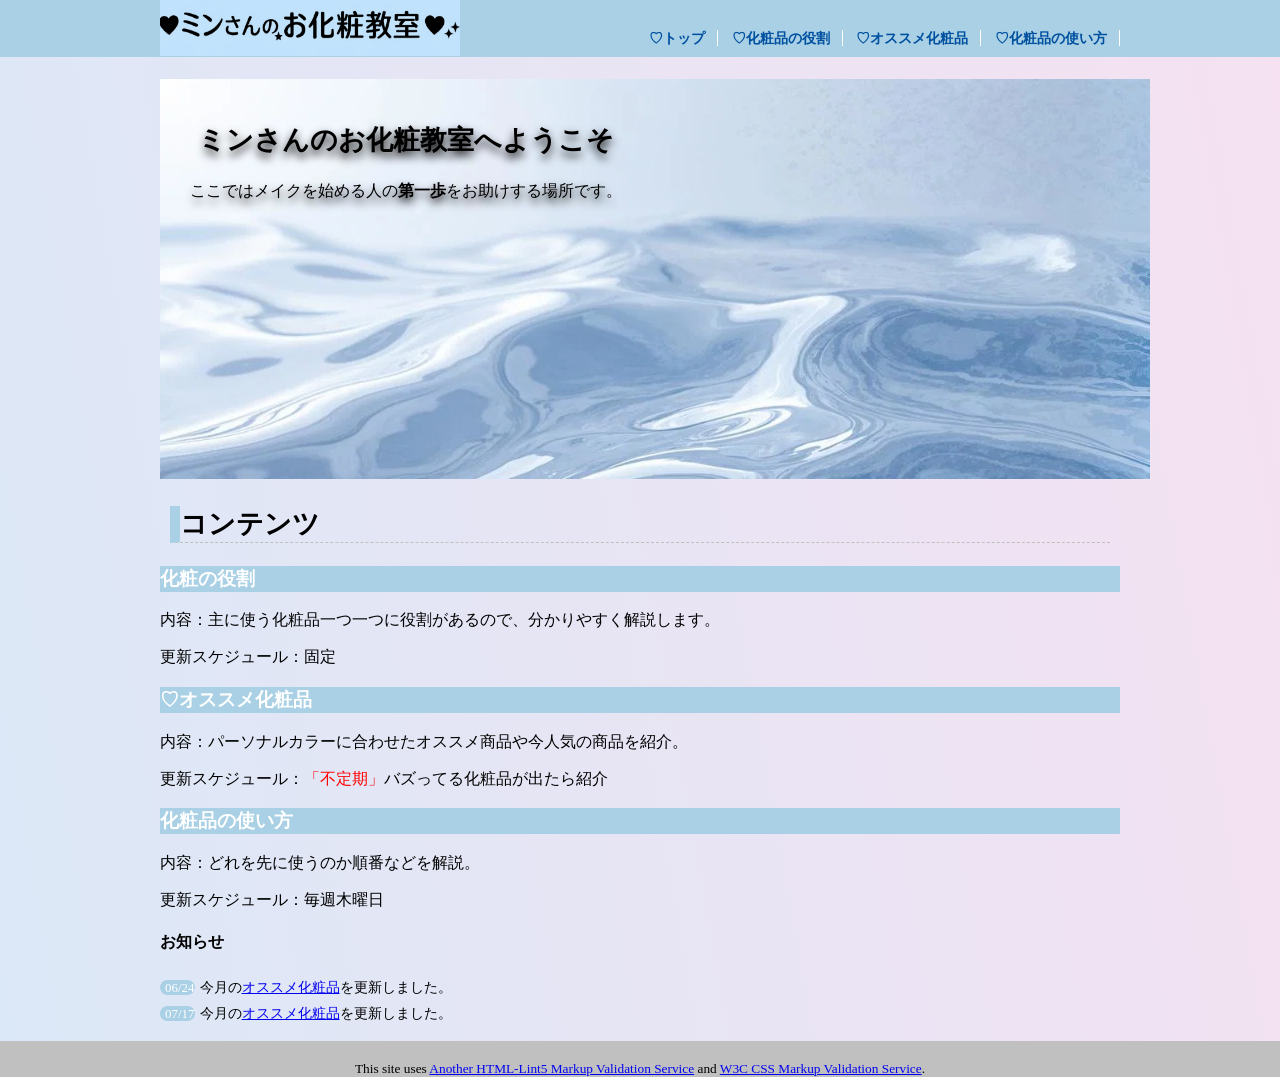
<file: index.html>
<!DOCTYPE html>
<html lang="ja">
<head>
    <meta charset="UTF-8">
    <title>トップページ：ミンさんのお化粧教室</title>
    <link rel="stylesheet" href="css/mystyle.css">
</head>
<body>
    <header>
        <div class="header-in">
        <!-- トップページのロゴ画像 -->
        <img src="image/logo.png" width="300" height="56" alt="ミンさんのお化粧教室へようこそ">
        <nav>
        <ul>
        <li><a href="index.html">♡トップ</a></li>
        <li><a href="contents1.html">♡化粧品の役割</a></li>
        <li><a href="contents2.html">♡オススメ化粧品</a></li>
        <li><a href="contents3.html">♡化粧品の使い方</a></li>
        </ul>
        </nav>
        </div>
    </header>   
    <article>
        <h1></h1>
        <img src="image/AI5178534_TP_V.jpg" width="990" height="400" alt="コスメ画像">
        <div class="catch">
            <h1>ミンさんのお化粧教室へようこそ</h1>
            <p>ここではメイクを始める人の<strong>第一歩</strong>をお助けする場所です。</p>
        </div>

        <section class="page">
            <h2>コンテンツ</h2>
        </section>
        <section>
            <h3>化粧の役割</h3>
            <p>内容：主に使う化粧品一つ一つに役割があるので、分かりやすく解説します。</p>
            <p>更新スケジュール：固定</p>
        </section>
        <section>
            <h3>♡オススメ化粧品</h3>
            <p>内容：パーソナルカラーに合わせたオススメ商品や今人気の商品を紹介。</p>
            <p>更新スケジュール：<span class="red">「不定期」</span>バズってる化粧品が出たら紹介</p>
        </section>
        <section>
            <h3>化粧品の使い方</h3>
            <p>内容：どれを先に使うのか順番などを解説。</p>
            <p>更新スケジュール：毎週木曜日</p>
        </section>
        <section>
            <h4>お知らせ</h4>
            <ul>
                <li><time datetime="2026-06-24">06/24</time>今月の<a href="contents2.html">オススメ化粧品</a>を更新しました。</li>
                <li><time datetime="2026-06-24">07/17</time>今月の<a href="contents2.html">オススメ化粧品</a>を更新しました。</li>
                </ul>
        </section>        
    </article>
    <footer>
        <br><small>This site uses <a href="http://www.htmllint.net/html-lint/htmllint.html#" target="_blank">
        Another HTML-Lint5 Markup Validation Service</a>
        and <a href="http://jigsaw.w3.org/css-validator/#validate_by_upload" target="_blank"> W3C CSS
        Markup Validation Service</a>.</small>
    </footer>
</body>
</html>
</file>
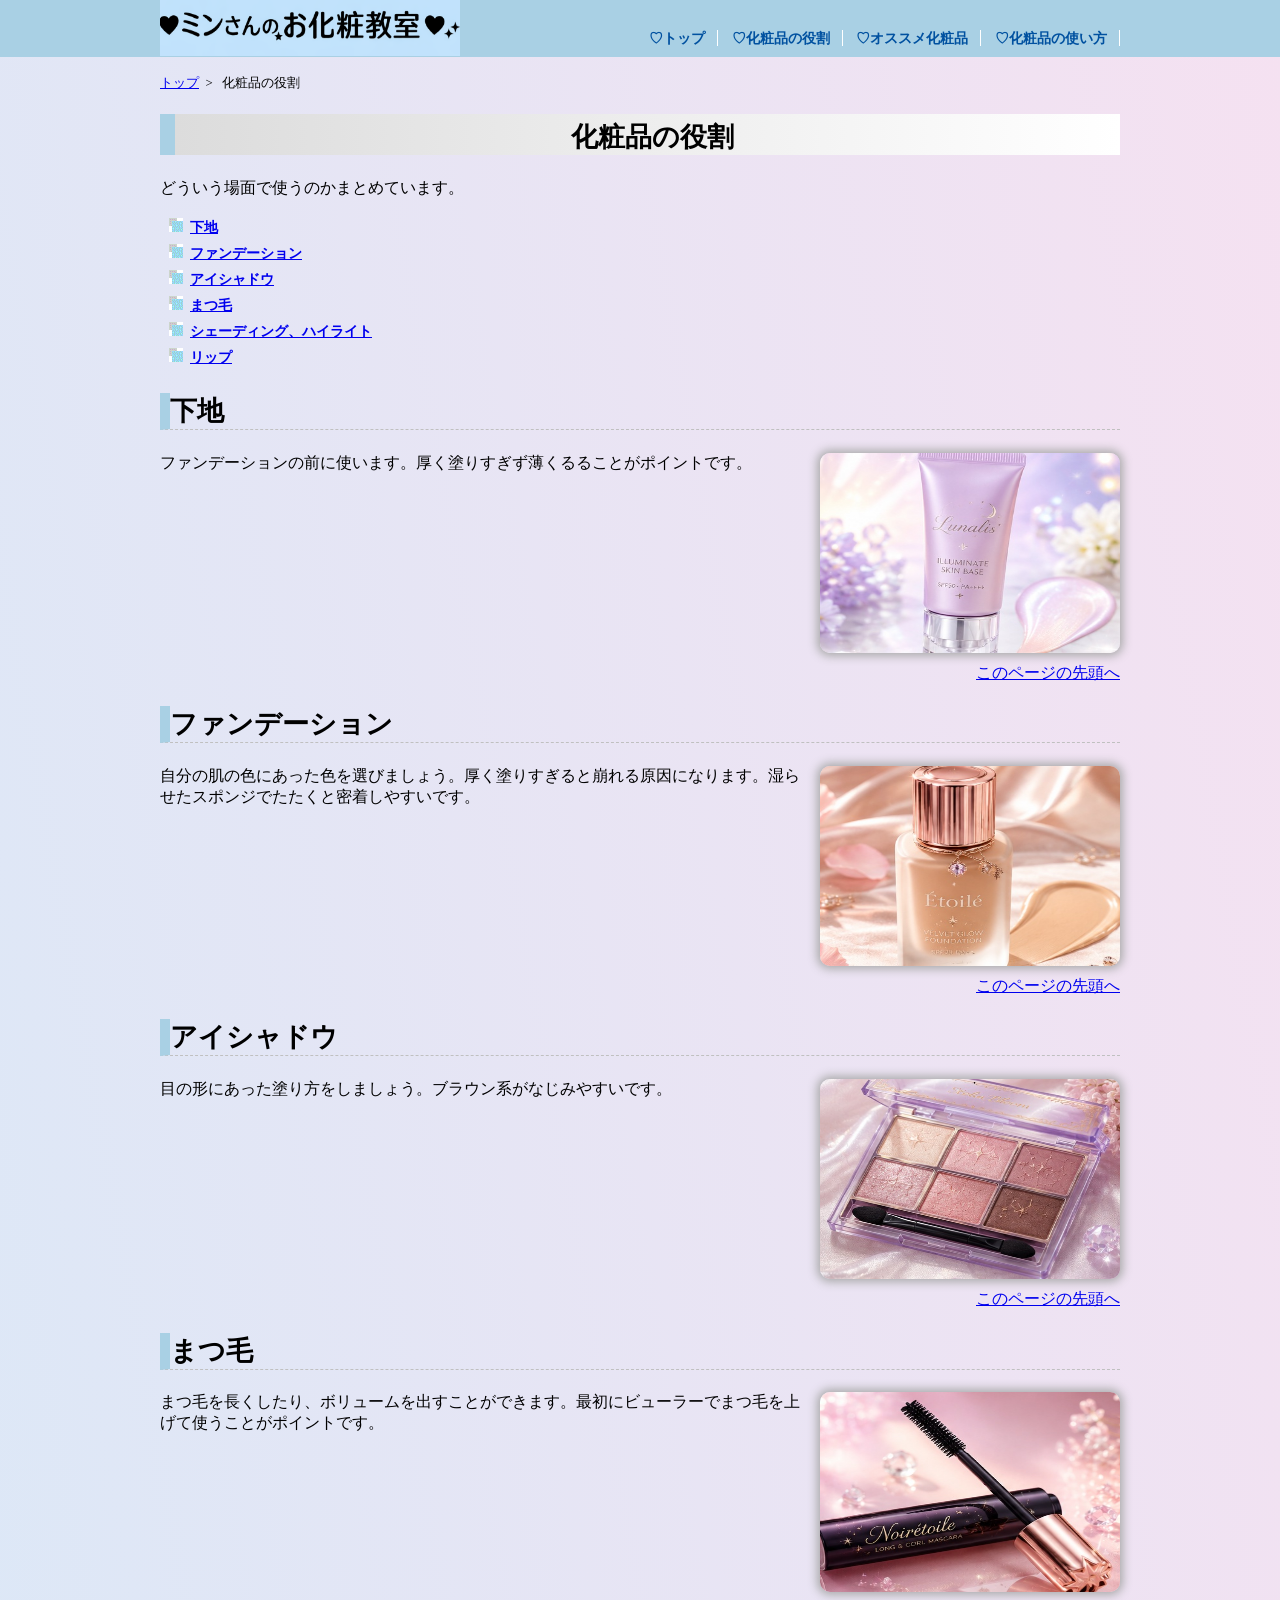
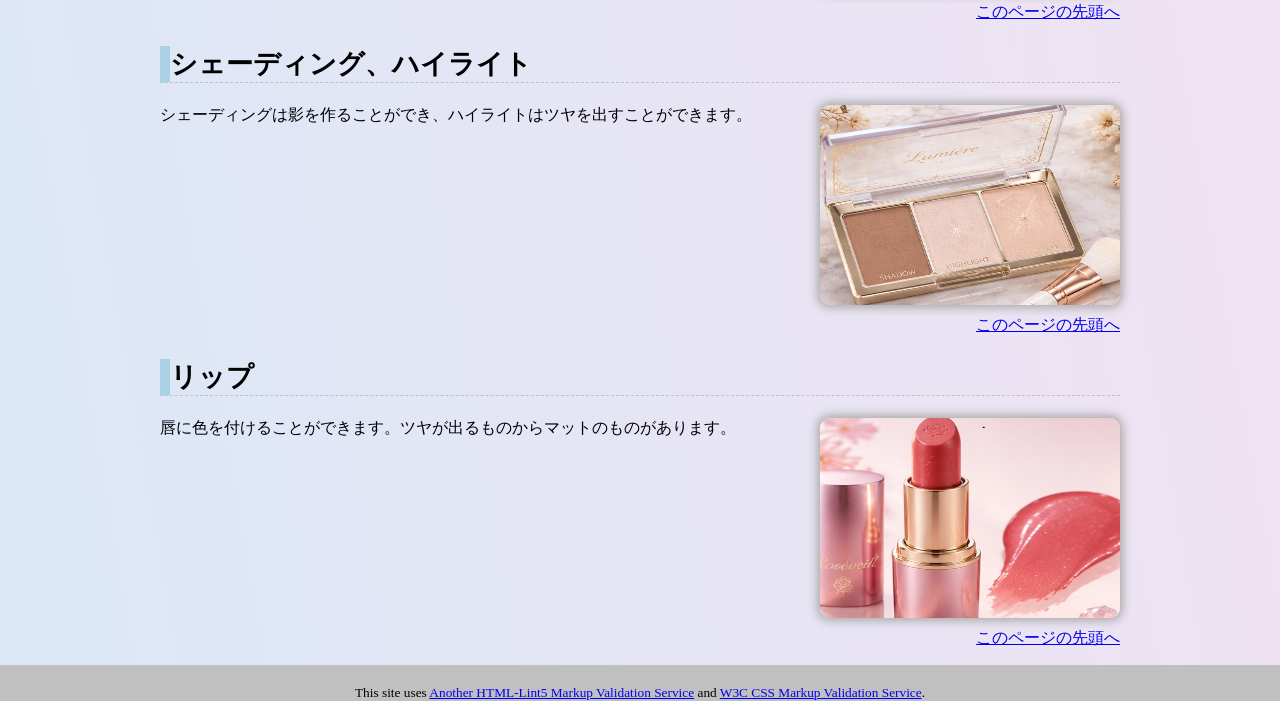
<file: contents1.html>
<!DOCTYPE html>
<html lang="ja">
<head>
    <meta charset="UTF-8">
    <title>化粧品選びのポイント：ミンさんのお化粧教室</title>
    <link rel="stylesheet" href="css/mystyle.css">
</head>
<body>
    <header>
        <div class="header-in">
        <a href="index.html">
        <img id="pagetop" src="image/logo.png" width="300" height="56" alt="ミンさんのお化粧教室へようこそ">
        </a>
        <nav>
        <ul>
        <li><a href="index.html">♡トップ</a></li>
        <li><a href="contents1.html">♡化粧品の役割</a></li>
        <li><a href="contents2.html">♡オススメ化粧品</a></li>
        <li><a href="contents3.html">♡化粧品の使い方</a></li>
        </ul>
        </nav>
        </div>
    </header>   
    <article class="page">
        <ol>
        <li><a href="index.html">トップ</a>&nbsp;&nbsp;&gt;</li>
        <li>化粧品の役割</li>
        </ol>
        <h1 class="sub-h1">化粧品の役割</h1>
        <p>どういう場面で使うのかまとめています。</p>
        <ul class="point-list">
            <li><a href="#point1">下地</a></li>
            <li><a href="#point2">ファンデーション</a></li>
            <li><a href="#point3">アイシャドウ</a></li>
            <li><a href="#point4">まつ毛</a></li>
            <li><a href="#point5">シェーディング、ハイライト</a></li>
            <li><a href="#point6">リップ</a></li>
        </ul>
        <section>
            <h2  id="point1">下地</h2>
            <img class="point-img" src="image/sitazi.jpg" width="300" height="200" alt="下地写真">
            <p>ファンデーションの前に使います。厚く塗りすぎず薄くるることがポイントです。</p>
            <p class="sentou"><a href="#pagetop">このページの先頭へ</a></p>
        </section>
        <section>
            <h2  id="point2">ファンデーション</h2>
            <img class="point-img" src="image/fanndesyonn.jpg" width="300" height="200" alt="ファンデーション写真">
            <p>自分の肌の色にあった色を選びましょう。厚く塗りすぎると崩れる原因になります。湿らせたスポンジでたたくと密着しやすいです。</p>
            <p class="sentou"><a href="#pagetop">このページの先頭へ</a></p>
        </section>
        <section>
            <h2  id="point3">アイシャドウ</h2>
            <img class="point-img" src="image/aisyadou.jpg" width="300" height="200" alt="アイシャドウの写真">
            <p>目の形にあった塗り方をしましょう。ブラウン系がなじみやすいです。</p>
            <p class="sentou"><a href="#pagetop">このページの先頭へ</a></p>
        </section>
        <section>
            <h2  id="point4">まつ毛</h2>
            <img class="point-img" src="image/matuge.jpg" width="300" height="200" alt="まつ毛の写真">
            <p>まつ毛を長くしたり、ボリュームを出すことができます。最初にビューラーでまつ毛を上げて使うことがポイントです。</p>
            <p class="sentou"><a href="#pagetop">このページの先頭へ</a></p>
        </section>
        <section>
            <h2  id="point5">シェーディング、ハイライト</h2>
            <img class="point-img" src="image/syedinngu.jpg" width="300" height="200" alt="シェーディングの写真">
            <p>シェーディングは影を作ることができ、ハイライトはツヤを出すことができます。</p>
            <p class="sentou"><a href="#pagetop">このページの先頭へ</a></p>
        </section>
        <section>
            <h2  id="point6">リップ</h2>
            <img class="point-img" src="image/rippu.jpg" width="300" height="200" alt="リップの写真">
            <p>唇に色を付けることができます。ツヤが出るものからマットのものがあります。</p>
            <p class="sentou"><a href="#pagetop">このページの先頭へ</a></p>
        </section>       
    </article>
    <footer>
        <br><small>This site uses <a href="http://www.htmllint.net/html-lint/htmllint.html#" target="_blank">
        Another HTML-Lint5 Markup Validation Service</a>
        and <a href="http://jigsaw.w3.org/css-validator/#validate_by_upload" target="_blank"> W3C CSS
        Markup Validation Service</a>.</small>
    </footer>
</body>
</html>
</file>
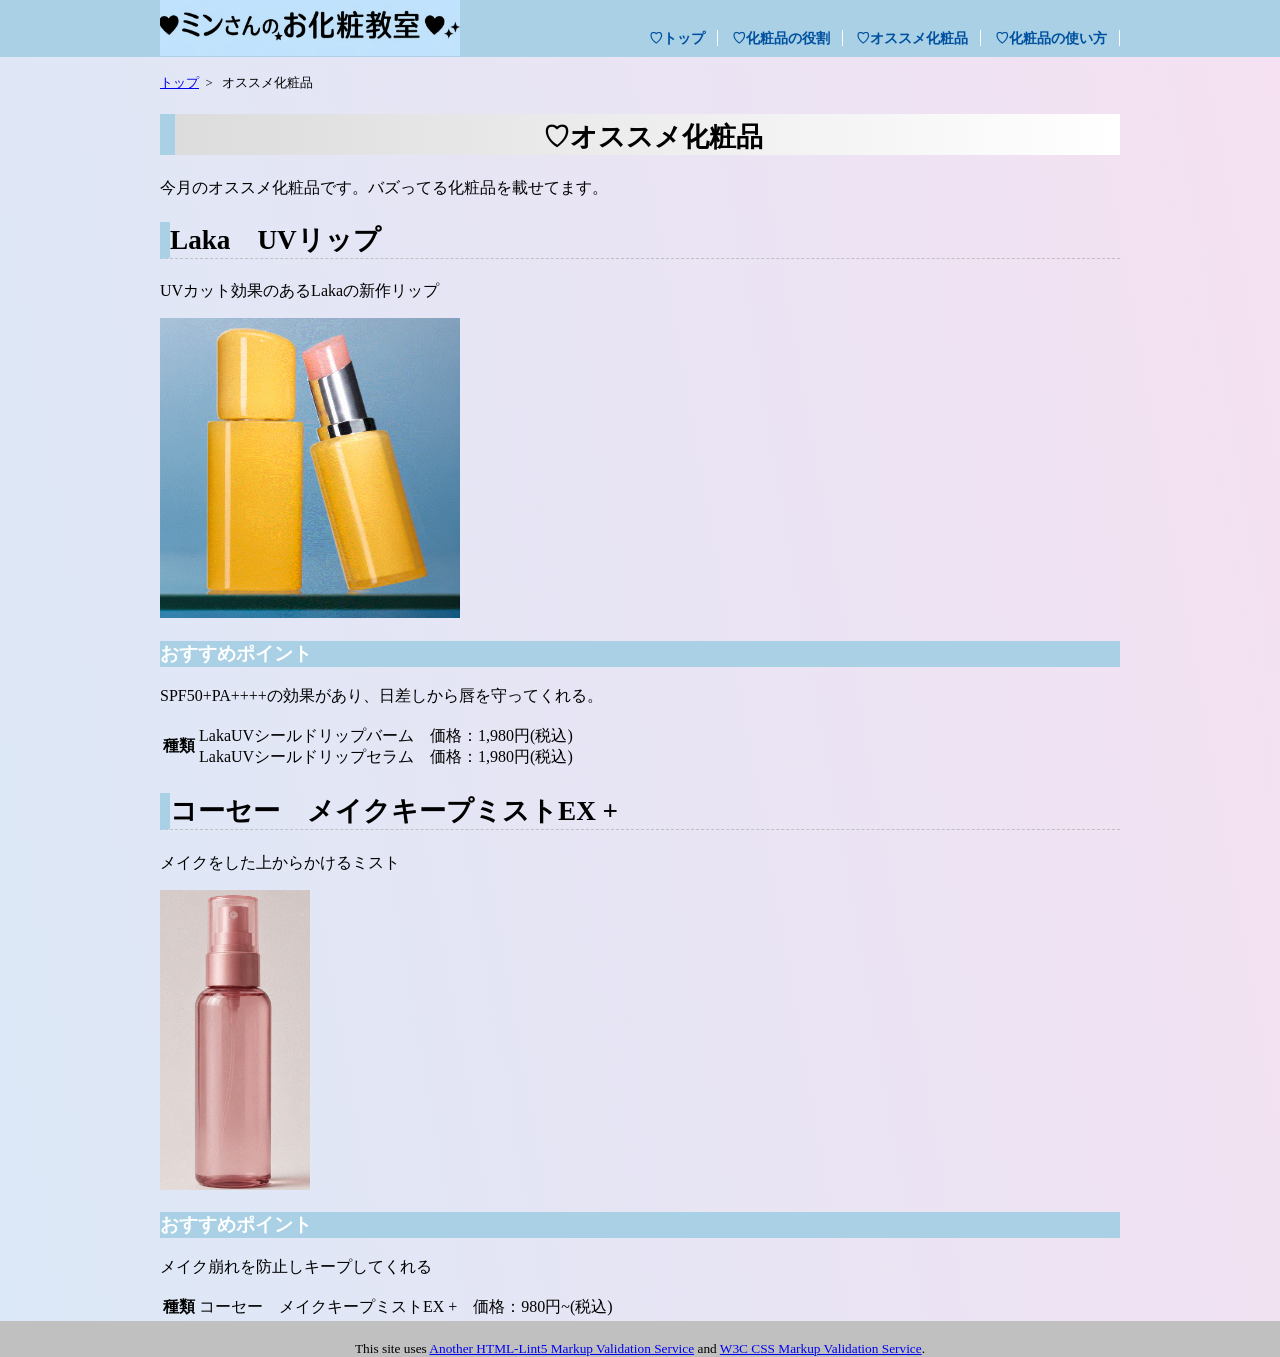
<file: contents2.html>
<!DOCTYPE html>
<html lang="ja">
<head>
<meta charset="UTF-8">
<title>おすすめ化粧品：ミンさんのお化粧教室</title>
<link rel="stylesheet" href="css/mystyle.css">
<meta name="description" content="オススメ化粧品のページです。パーソナルカラーに合わせたオススメ商品や今人気の商品を紹介しています。">
<meta name="viewport" content="width=device-width">
</head>
<body>
<header>
<div class="header-in">
<a href="index.html" id="pagetop"><img src="image/logo.png" width="300" height="56" alt="ミンさんのお化粧教室"></a>
<nav>
<ul>
<li><a href="index.html">♡トップ</a></li>
<li><a href="contents1.html">♡化粧品の役割</a></li>
<li><a href="contents2.html">♡オススメ化粧品</a></li>
<li><a href="contents3.html">♡化粧品の使い方</a></li>
</ul>
</nav>
</div>
</header>
<article class="page">
<ol>
<li><a href="index.html">トップ</a>&nbsp;&nbsp;&gt;</li>
<li>オススメ化粧品</li>
</ol>
<h1 class="sub-h1">♡オススメ化粧品</h1>
<p>今月のオススメ化粧品です。バズってる化粧品を載せてます。</p>
<section>
<h2>Laka　UVリップ</h2>
<p>UVカット効果のあるLakaの新作リップ</p>
<img src="image/rippu.gif" alt="リップ" width="300" height="300">
</section>
<section>
<h3>おすすめポイント</h3>
<p>SPF50+PA++++の効果があり、日差しから唇を守ってくれる。</p>
</section>
<table>
<tr>
<th>種類</th>
<td>LakaUVシールドリップバーム　価格：1,980円(税込)<br>LakaUVシールドリップセラム　価格：1,980円(税込)</td>
</tr>
</table>
<section>
<h2>コーセー　メイクキープミストEX +</h2>
<p>メイクをした上からかけるミスト</p>
<img src="image/kiipu.gif" alt="リップ" width="150" height="300">
</section>
<section>
<h3>おすすめポイント</h3>
<p>メイク崩れを防止しキープしてくれる</p>
</section>
<table>
<tr>
<th>種類</th>
<td>コーセー　メイクキープミストEX +　価格：980円~(税込)</td>
</tr>
</table>
</article>
<footer>
<br><small>This site uses <a href="http://www.htmllint.net/html-lint/htmllint.html#" target="_blank">
 Another HTML-Lint5 Markup Validation Service</a>
and <a href="http://jigsaw.w3.org/css-validator/#validate_by_upload" target="_blank"> W3C CSS
Markup Validation Service</a>.</small>
</footer>
</body>
</html>
</file>
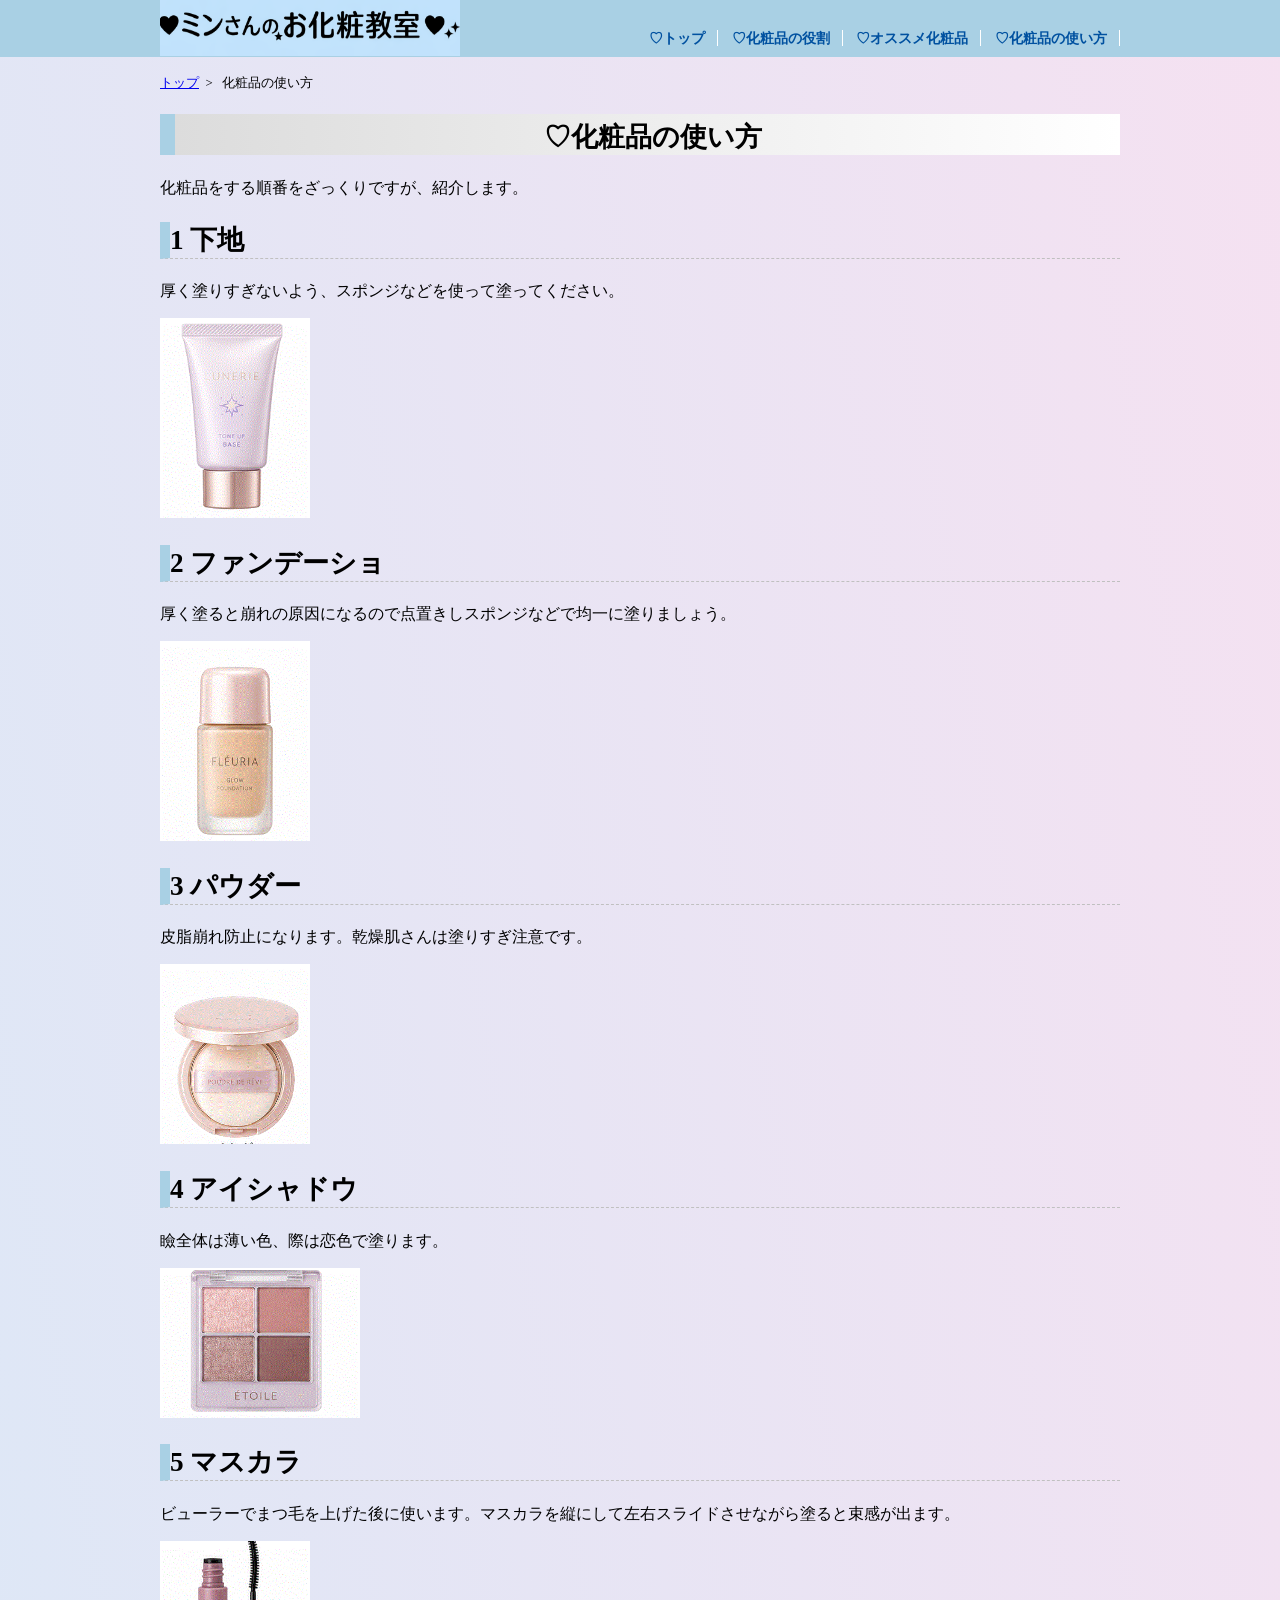
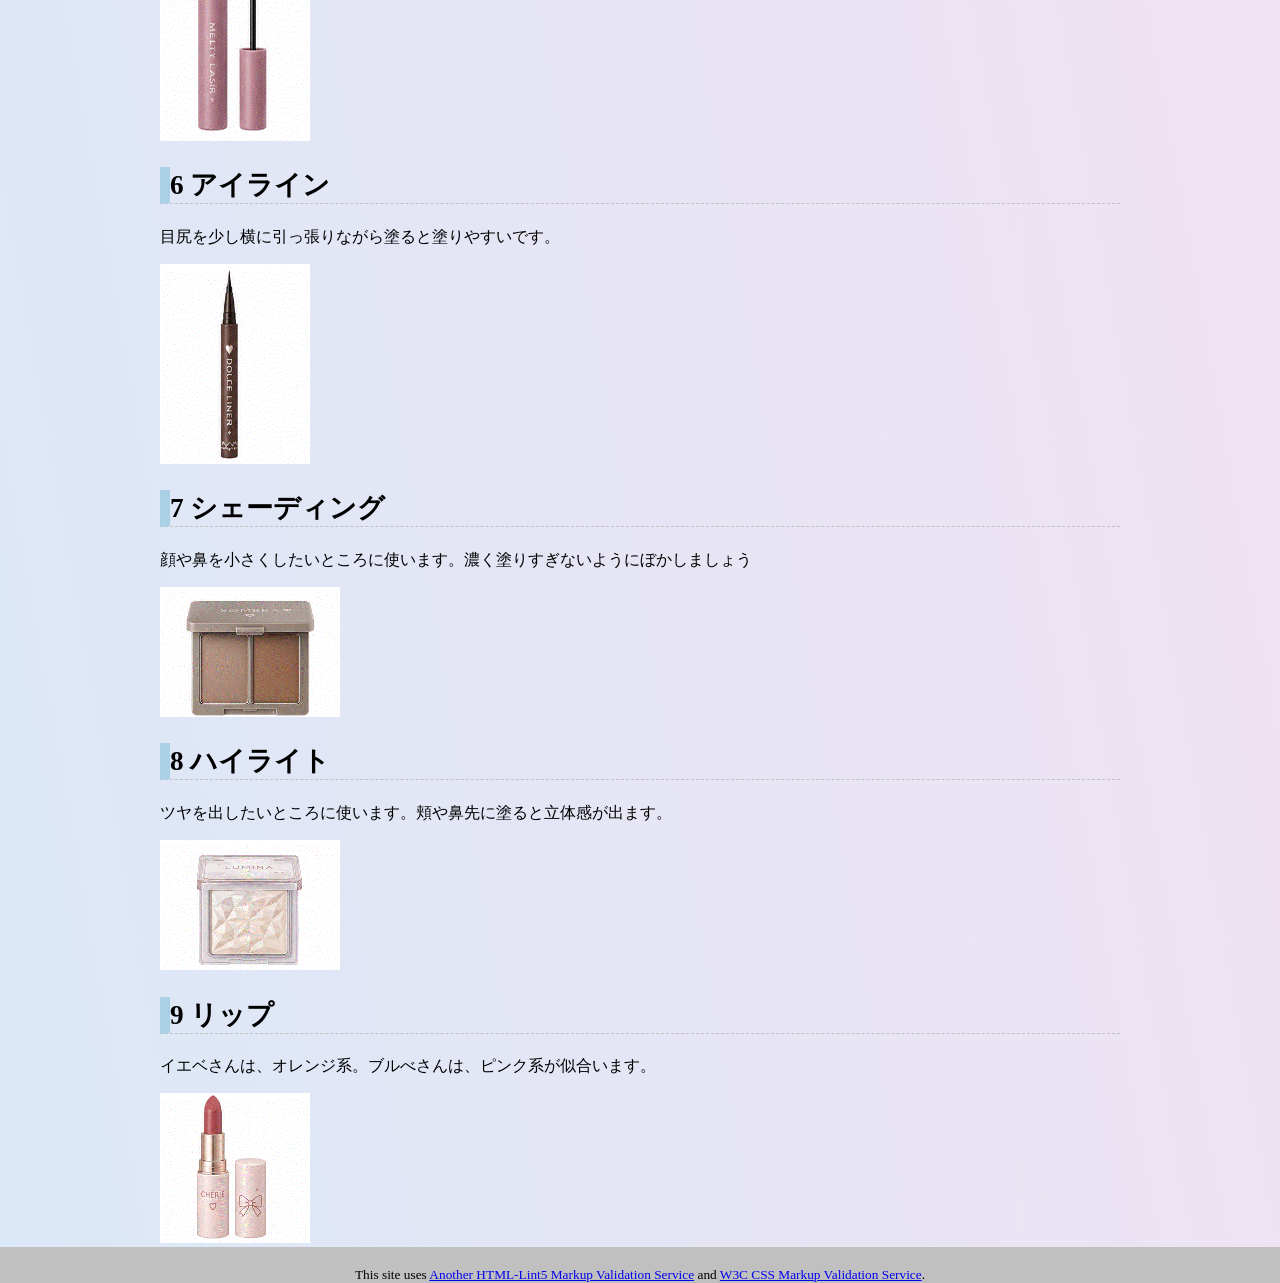
<file: contents3.html>
<!DOCTYPE html>
<html lang="ja">
<head>
<meta charset="UTF-8">
<title>化粧品の使い方：ミンさんのお化粧教室</title>
<link rel="stylesheet" href="css/mystyle.css">
<meta name="description" content="化粧品の使い方のページです。どれを先に使うのか順番などを解説します。">
<meta name="viewport" content="width=device-width">
</head>
<body>
<header>
<div class="header-in">
<a href="index.html" id="pagetop"><img src="image/logo.png" width="300" height="56" alt="ミンさんのお化粧教室"></a>
<nav>
<ul>
<li><a href="index.html">♡トップ</a></li>
<li><a href="contents1.html">♡化粧品の役割</a></li>
<li><a href="contents2.html">♡オススメ化粧品</a></li>
<li><a href="contents3.html">♡化粧品の使い方</a></li>
</ul>
</nav>
</div>
</header>
<article class="page">
<ol>
<li><a href="index.html">トップ</a>&nbsp;&nbsp;&gt;</li>
<li>化粧品の使い方</li>
</ol>
<h1 class="sub-h1">♡化粧品の使い方</h1>
<p>化粧品をする順番をざっくりですが、紹介します。</p>
<section>
<h2>1 下地</h2>
<p>厚く塗りすぎないよう、スポンジなどを使って塗ってください。</p>
<img src="image/1.gif" alt="下地" width="150" height="200">
</section>
<section>
<h2>2 ファンデーショ</h2>
<p>厚く塗ると崩れの原因になるので点置きしスポンジなどで均一に塗りましょう。</p>
<img src="image/2.gif" alt="ファンデーショ" width="150" height="200">
</section>
<section>
<h2>3 パウダー</h2>
<p>皮脂崩れ防止になります。乾燥肌さんは塗りすぎ注意です。</p>
<img src="image/3.gif" alt="パウダー" width="150" height="180">
</section>
<section>
<h2>4 アイシャドウ</h2>
<p>瞼全体は薄い色、際は恋色で塗ります。</p>
<img src="image/4.gif" alt="アイシャドウ" width="200" height="150">
</section>
<section>
<h2>5 マスカラ</h2>
<p>ビューラーでまつ毛を上げた後に使います。マスカラを縦にして左右スライドさせながら塗ると束感が出ます。</p>
<img src="image/5.gif" alt="ファンデーショ" width="150" height="200">
</section>
<section>
<h2>6 アイライン</h2>
<p>目尻を少し横に引っ張りながら塗ると塗りやすいです。</p>
<img src="image/6.gif" alt="アイライン" width="150" height="200">
</section>
<section>
<h2>7 シェーディング</h2>
<p>顔や鼻を小さくしたいところに使います。濃く塗りすぎないようにぼかしましょう</p>
<img src="image/7.gif" alt="シェーディング" width="180" height="130">
</section>
<section>
<h2>8 ハイライト</h2>
<p>ツヤを出したいところに使います。頬や鼻先に塗ると立体感が出ます。</p>
<img src="image/8.gif" alt="ファンデーショ" width="180" height="130">
</section>
<section>
<h2>9 リップ</h2>
<p>イエベさんは、オレンジ系。ブルべさんは、ピンク系が似合います。</p>
<img src="image/9.gif" alt="リップ" width="150" height="150">
</section>
</article>
<footer>
 <br><small>This site uses <a href="http://www.htmllint.net/html-lint/htmllint.html#" target="_blank">
Another HTML-Lint5 Markup Validation Service</a>
and <a href="http://jigsaw.w3.org/css-validator/#validate_by_upload" target="_blank"> W3C CSS
Markup Validation Service</a>.</small>   
</footer>
</body>
</html>
</file>
<file: css/mystyle.css>
@charset "utf-8";
body{
    color: #000000;
    font-family: "メイリオ","Hiragino Sans","sans-serif";
    margin: 0;
    padding: 0;
    background: linear-gradient(260deg,#f5e1f1,#dbe8f7);
}
h3{
    color: #ffffff;
    background-color: #a9d0e4;
}
footer{
    text-align: center;
    background-color: #c0c0c0;
}
.subhead{
    background-color: #808000;
}
.navy{
    color: #000080;
}
.red{
    color: #ff0000;
}

h1{
    font-size: 170%;
    text-align: center;
}
h2{
    font-size: 170%;
    border-bottom: 1px dashed #c0c0c0;
    border-left: 10px solid #a9d0e4;
}
article{
    position: relative;
    clear: both;
    width: 960px;
    margin-left: auto;
    margin-right: auto;
}
.catch{
    position: absolute;
    top: 20px;
    left: 30px;
    color: #000000;
    text-shadow: 0px 5px 10px #000000;
    background-color: rgba(0, 0, 0, 0);
}
header{
    background-color: #a9d0e4;
    color: #ffffff;
}
ul{
    list-style-type: none;
    padding-left: 0;
    font-size: 90%;
    line-height: 1.8;
}
ul time{
    background-color: #a9d0e4;
    color: #ffffff;
    border-radius: 10px;
    font-size: 90%;
    padding-left: 5px;
    margin-right: 5px;
}
nav ul{
    font-weight: bold;
    text-align: right;
    padding-top: 26px;
    padding-bottom: 5px;
    margin: 0;
}
nav li{
    display: inline;
    padding-left: 10px;
    padding-right: 12px;
    border-right: 1px solid #ffffff;
}
header img{
    float: left;
}
.header-in{
    width: 960px;
    margin-left: auto;
    margin-right: auto;
}
.sub-h1{
	background: linear-gradient(to left,#ffffff,#dcdcdc);
	padding-top: 5px;
	padding-left: 10px;
	border-left: 15px solid #a9d0e4
}
.point-list {
	list-style-image: url(../image/list.gif);
	font-weight: bold;
	margin-left: 30px;
}
.point-img{
	box-shadow: 0px 0px 10px 3px #aaaaaa;
	border-radius: 10px;
    float: right;
    margin-left: 20px;
    margin-bottom: 10px;
}
.sentou{
    clear: both;
    text-align: right;
}
ol li{
    display: inline;
    margin-right: 5px;
    font-size: 80%;
}
ol{
    padding-left: 0;
}
.page{
    padding-left: 10px;
    padding-right: 10px;
}
nav ul a{
    text-decoration: none;
    color: #ffffff;
}
nav ul a:link{
    color: #0151a0;
}
nav ul a:visited{
    color: #ffffff;
}
nav ul a:hover{
    color: #f5e1f1;
}
nav ul a:active{
    text-decoration: underline;
    color: #0151a0;
}
/* 959以下の場合 */
@media (max-width:959px){
    header img{
        float: none;
    }

    nav ul{
        text-align: left;
        padding: 0;
        margin-left: 10px;
    }

    article{
        width: auto;
    }

    article img{
        max-width: 100%;
        height: auto;
    }
    .header-in{
        width: auto;
    }
}

/* 600px以下の場合 */
@media (max-width:600px){
    nav li{
     font-size: 75%;
	padding-left: 2px;
	padding-right: 2px;   
    }
    footer{
		font-size: 75%;
	}

	.catch{
		top: 5px;
		left: 10px;
	}
    .point-img{
        float: none;
    }
}
</file>
